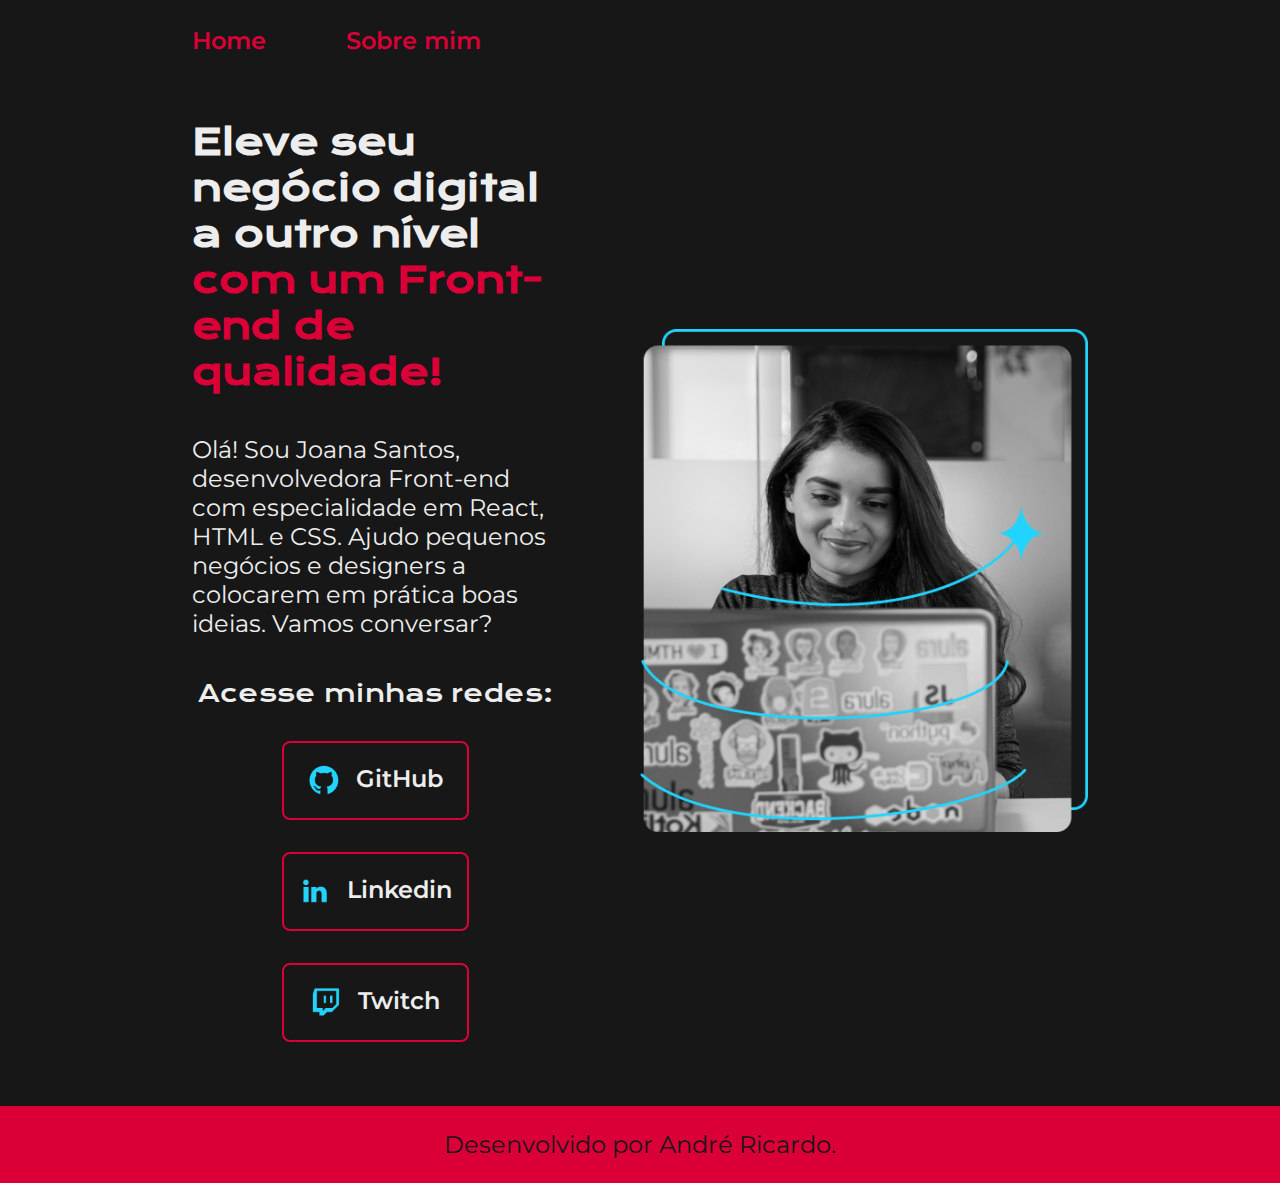
<file: HTML-CSS-bases/index.html>
<!DOCTYPE html>
<html lang="pt-Br">

<head>
    <meta charset="UTF-8" />
    <meta name="viewport" content="width=device-width, initial-scale=1.0" />
    <title>Portfolio</title>
    <link rel="stylesheet" href="styles/style.css" />
</head>

<body>
    <header class="cabeçalho">
        <nav class="cabeçalho__menu">
            <a class="cabeçalho__menu__link" href="index.html">Home</a>
            <a class="cabeçalho__menu__link" href="about.html">Sobre mim</a>
        </nav>
    </header>
    <main class="apresentacao">
        <section class="apresentacao__conteudo">
            <h1 class="titulo">
                Eleve seu negócio digital a outro nível
                <strong class="Titulo-destaque">com um Front-end de qualidade!
                </strong>
            </h1>
            <p class="paragrafo">
                Olá! Sou Joana Santos, desenvolvedora Front-end com especialidade em
                React, HTML e CSS. Ajudo pequenos negócios e designers a colocarem em
                prática boas ideias. Vamos conversar?
            </p>
            <div class="boxBotoes">
                <h2 class="subtitulo_Botoes">Acesse minhas redes:</h2>
                <a class="botao" href="https://github.com/tymoria172">
                    <img src="assets/Logo Github.png" alt="github" />
                    GitHub</a>
                <a class="botao" href="https://www.linkedin.com/in/andre-ricardo21/">
                    <img src="assets/Logo linkedin.png" alt="linkedin" />
                    Linkedin
                </a>
                <a class="botao" href="https://www.linkedin.com/in/andre-ricardo21/">
                    <img src="assets/Logo Twitch.png" alt="Twitch" />
                    Twitch
                </a>
            </div>
        </section>
        <img class="imagem" src="assets/Imagem.png" alt="Foto da Joana" />
    </main>
    <footer class="rodape">
        <p>Desenvolvido por André Ricardo.</p>
    </footer>
</body>

</html>
</file>
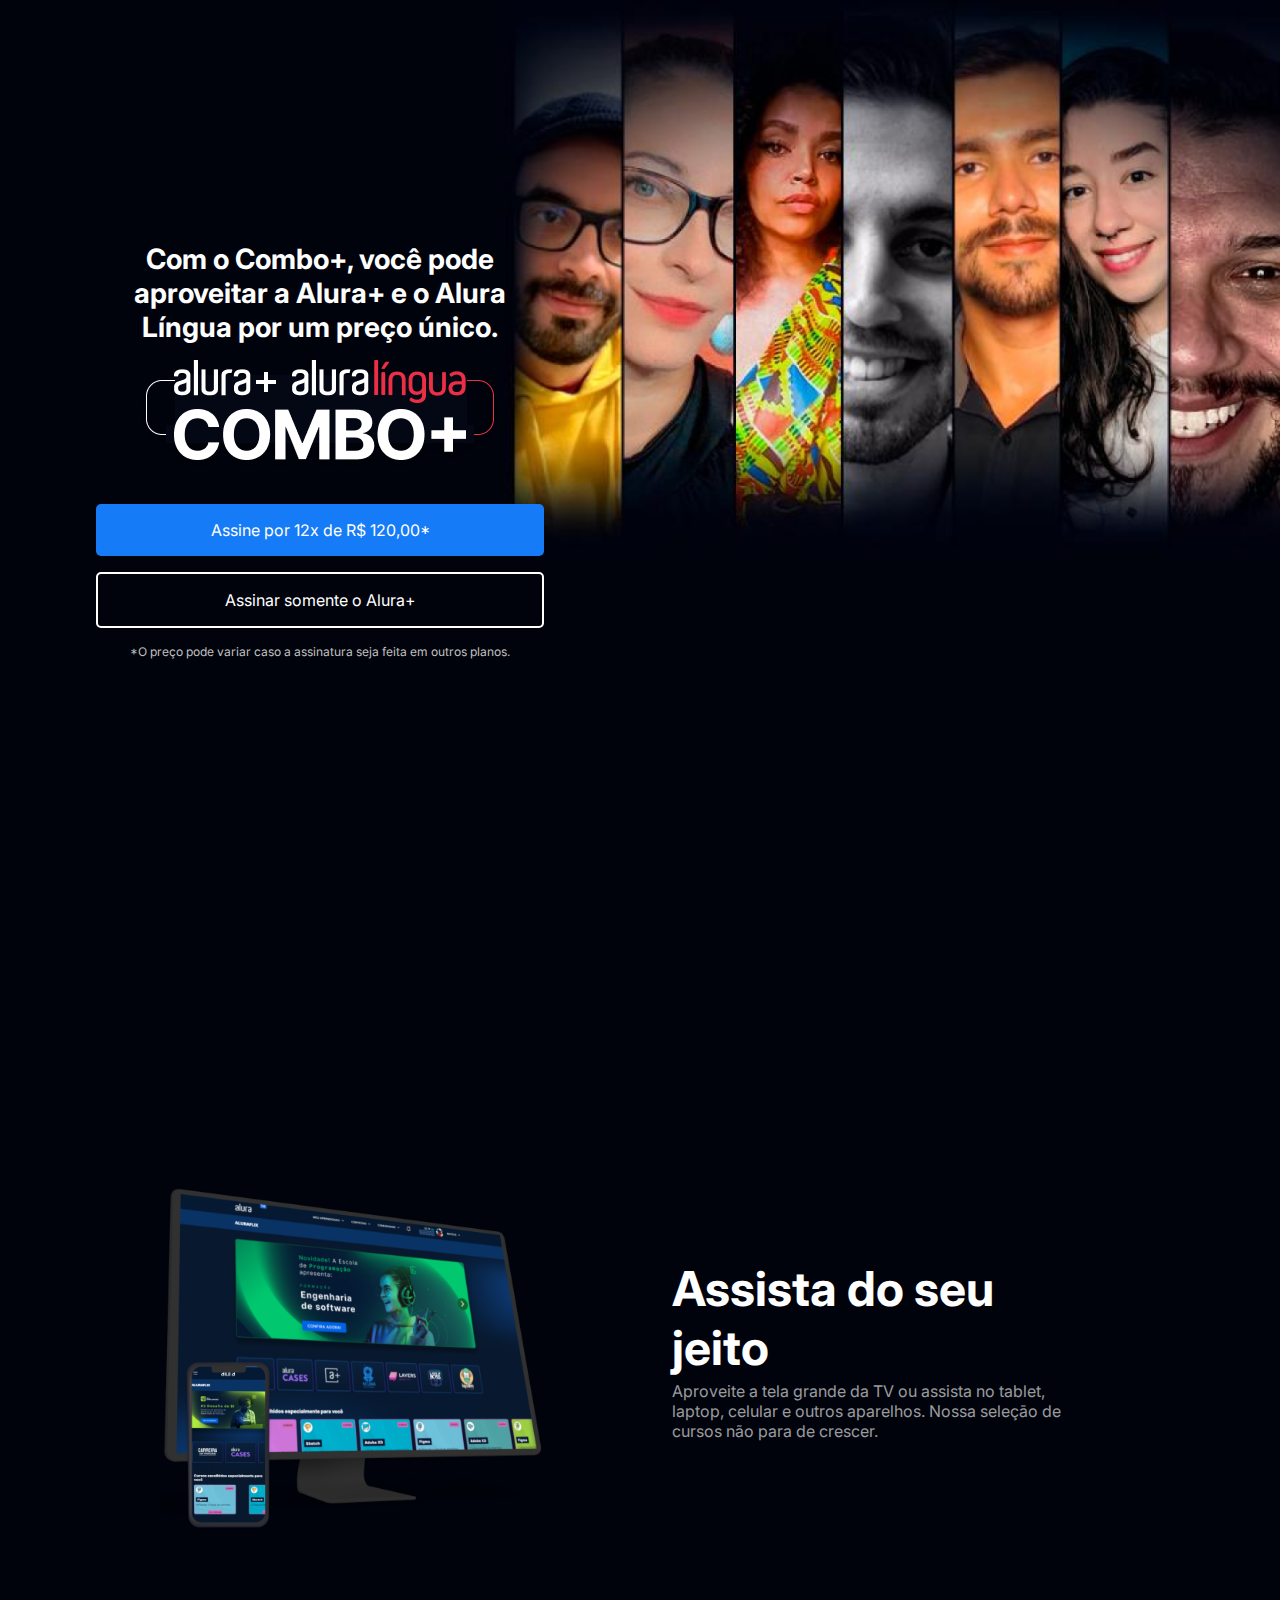
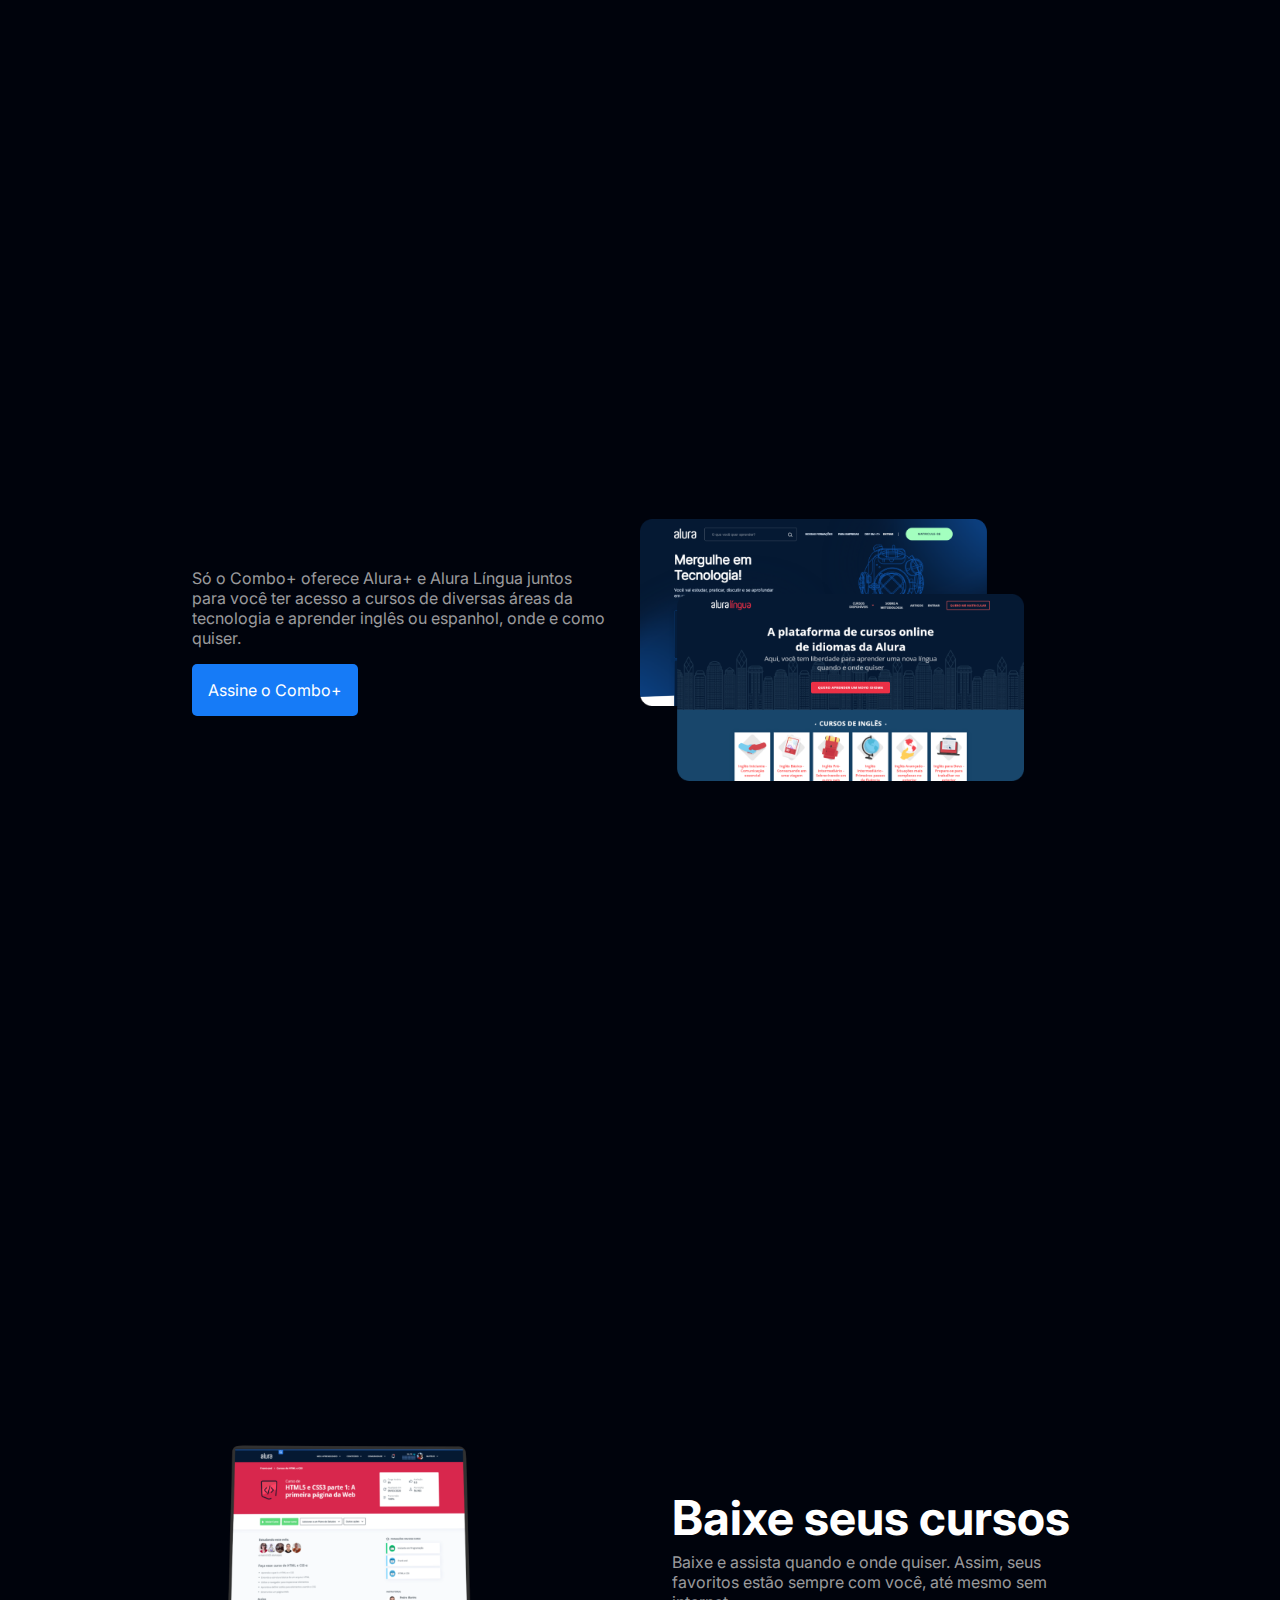
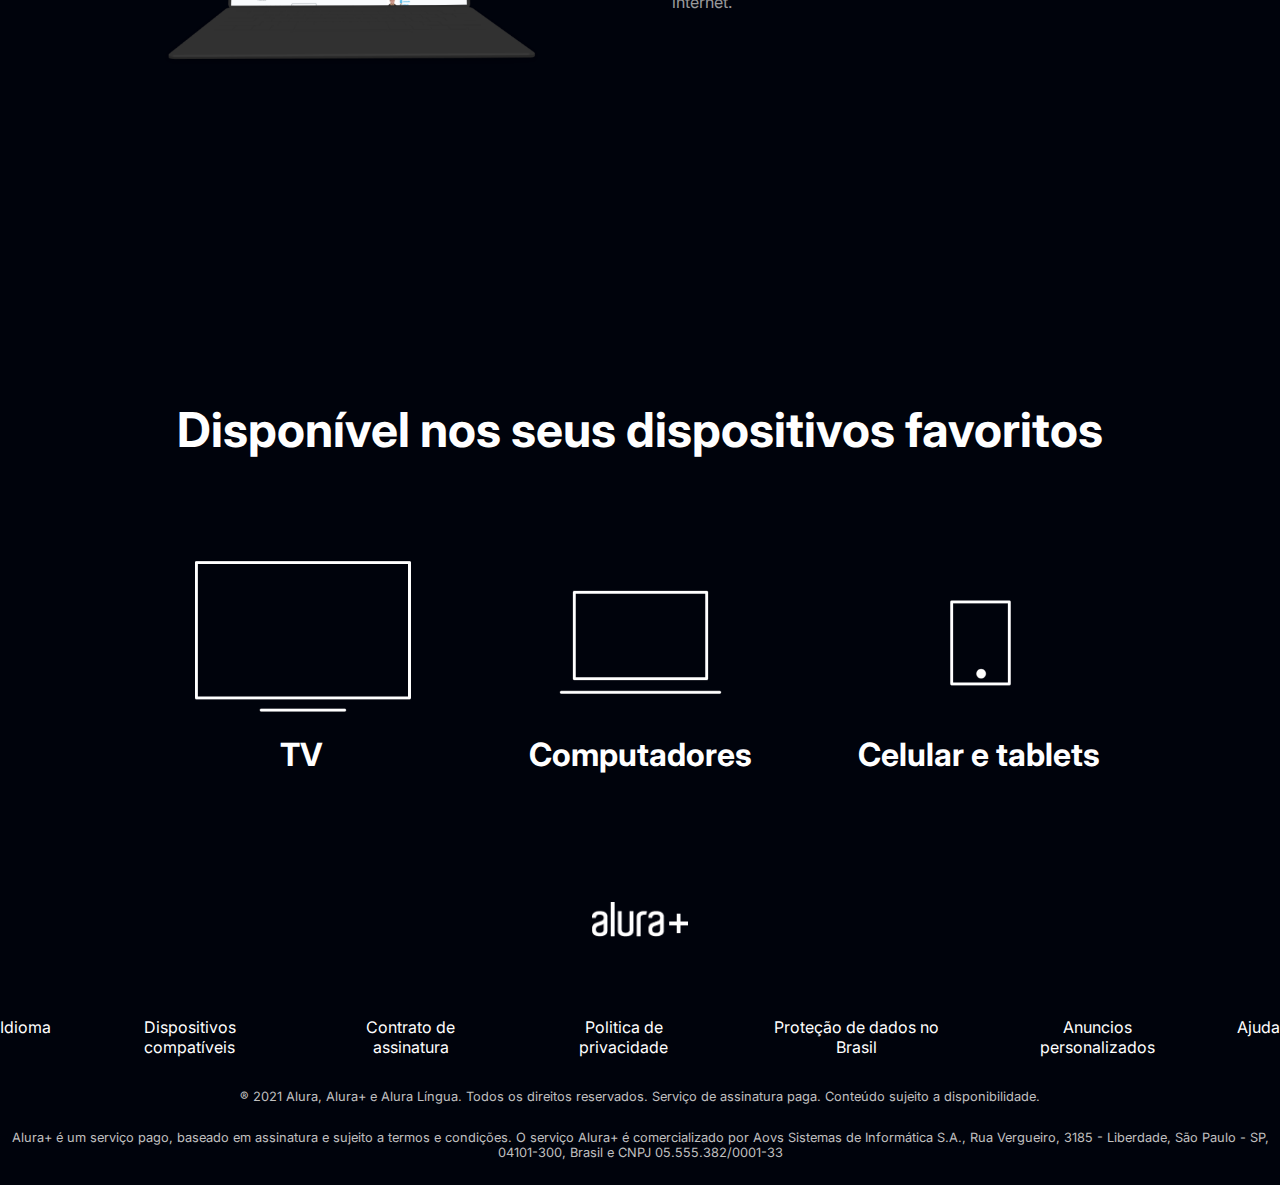
<file: HTML-CSS-praticando/index.html>
<!DOCTYPE html>
<html lang="pt-Br">
  <head>
    <meta charset="UTF-8" />
    <meta http-equiv="X-UA-Compatible" content="IE=edge" />
    <meta name="viewport" content="width=device-width, initial-scale=1.0" />
    <link rel="stylesheet" href="styles/styles.css" />
    <title>Alura+</title>
  </head>

  <body>
    <section class="container principal">
      <div class="container__box">
        <h1 class="container__titulo" id="intro">
          Com o Combo+, você pode aproveitar a Alura+ e o Alura Língua por um
          preço único.
        </h1>
        <img class="container__imagem" src="img/Combo.png" alt="combo" />
        <a class="container__botao" href="https://www.alura.com.br"
          >Assine por 12x de R$ 120,00*
        </a>
        <a
          class="container__botao botao__secundario"
          href="https://www.alura.com.br"
          >Assinar somente o Alura+</a
        >
        <p class="container__aviso">
          *O preço pode variar caso a assinatura seja feita em outros planos.
        </p>
      </div>
    </section>
    <section class="container secondario">
      <img class="secondario__imagem" src="img/Plataformas.png" alt="monitor" />
      <div class="container__descricao">
        <h2 class="descricao__titulo">Assista do seu jeito</h2>
        <p class="descricao__texto">
          Aproveite a tela grande da TV ou assista no tablet, laptop, celular e
          outros aparelhos. Nossa seleção de cursos não para de crescer.
        </p>
      </div>
    </section>
    <section class="container secondario">
      <div class="container__descricao">
        <p class="descricao__texto">
          Só o Combo+ oferece Alura+ e Alura Língua juntos para você ter acesso
          a cursos de diversas áreas da tecnologia e aprender inglês ou
          espanhol, onde e como quiser.
        </p>
        <a
          href="https://www.alura.com.br"
          class="container__botao secondario__botao"
          >Assine o Combo+</a
        >
      </div>
      <img class="secondario__imagem" src="img/Telas.png" alt="Tela da alura" />
    </section>
    <section class="container secondario">
      <img
        class="secondario__imagem"
        src="img/Notebook.png"
        alt="Tela da alura"
      />
      <div class="container__descricao">
        <h2 class="descricao__titulo">Baixe seus cursos</h2>
        <p class="descricao__texto">
          Baixe e assista quando e onde quiser. Assim, seus favoritos estão
          sempre com você, até mesmo sem internet.
        </p>
      </div>
    </section>
    <section class="dispositivos">
      <h2 class="dispositivos__titulo">
        Disponível nos seus dispositivos favoritos
      </h2>
      <ul class="dispositivos__lista">
        <li>
          <img src="img/tv.png" />
          <h3 class="lista__item">TV</h3>
        </li>

        <li>
          <img src="img/computador.png" />
          <h3 class="lista__item">Computadores</h3>
        </li>

        <li>
          <img src="img/celular.png" />
          <h3 class="lista__item">Celular e tablets</h3>
        </li>
      </ul>
    </section>

    <footer class="rodape">
      <img src="img/Logo.png" alt="Alura+" class="rodape__logo" />
      <ul class="rodape__lista">
        <li class="lista__link">
          <a href="#" class="lista__link_item">Idioma</a>
        </li>
        <li class="lista__link">
          <a href="#" class="lista__link_item">Dispositivos compatíveis</a>
        </li>
        <li class="lista__link">
          <a href="#" class="lista__link_item">Contrato de assinatura</a>
        </li>
        <li class="lista__link">
          <a href="#" class="lista__link_item">Politica de privacidade</a>
        </li>
        <li class="lista__link">
          <a href="#" class="lista__link_item">Proteção de dados no Brasil</a>
        </li>
        <li class="lista__link">
          <a href="#" class="lista__link_item">Anuncios personalizados</a>
        </li>
        <li class="lista__link">
          <a href="#" class="lista__link_item">Ajuda</a>
        </li>
      </ul>
      <p class="rodape__texto">
        ® 2021 Alura, Alura+ e Alura Língua. Todos os direitos reservados.
        Serviço de assinatura paga. Conteúdo sujeito a disponibilidade.
      </p>
      <p class="rodape__texto">
        Alura+ é um serviço pago, baseado em assinatura e sujeito a termos e
        condições. O serviço Alura+ é comercializado por Aovs Sistemas de
        Informática S.A., Rua Vergueiro, 3185 - Liberdade, São Paulo - SP,
        04101-300, Brasil e CNPJ 05.555.382/0001-33
      </p>
    </footer>
  </body>
</html>
</file>
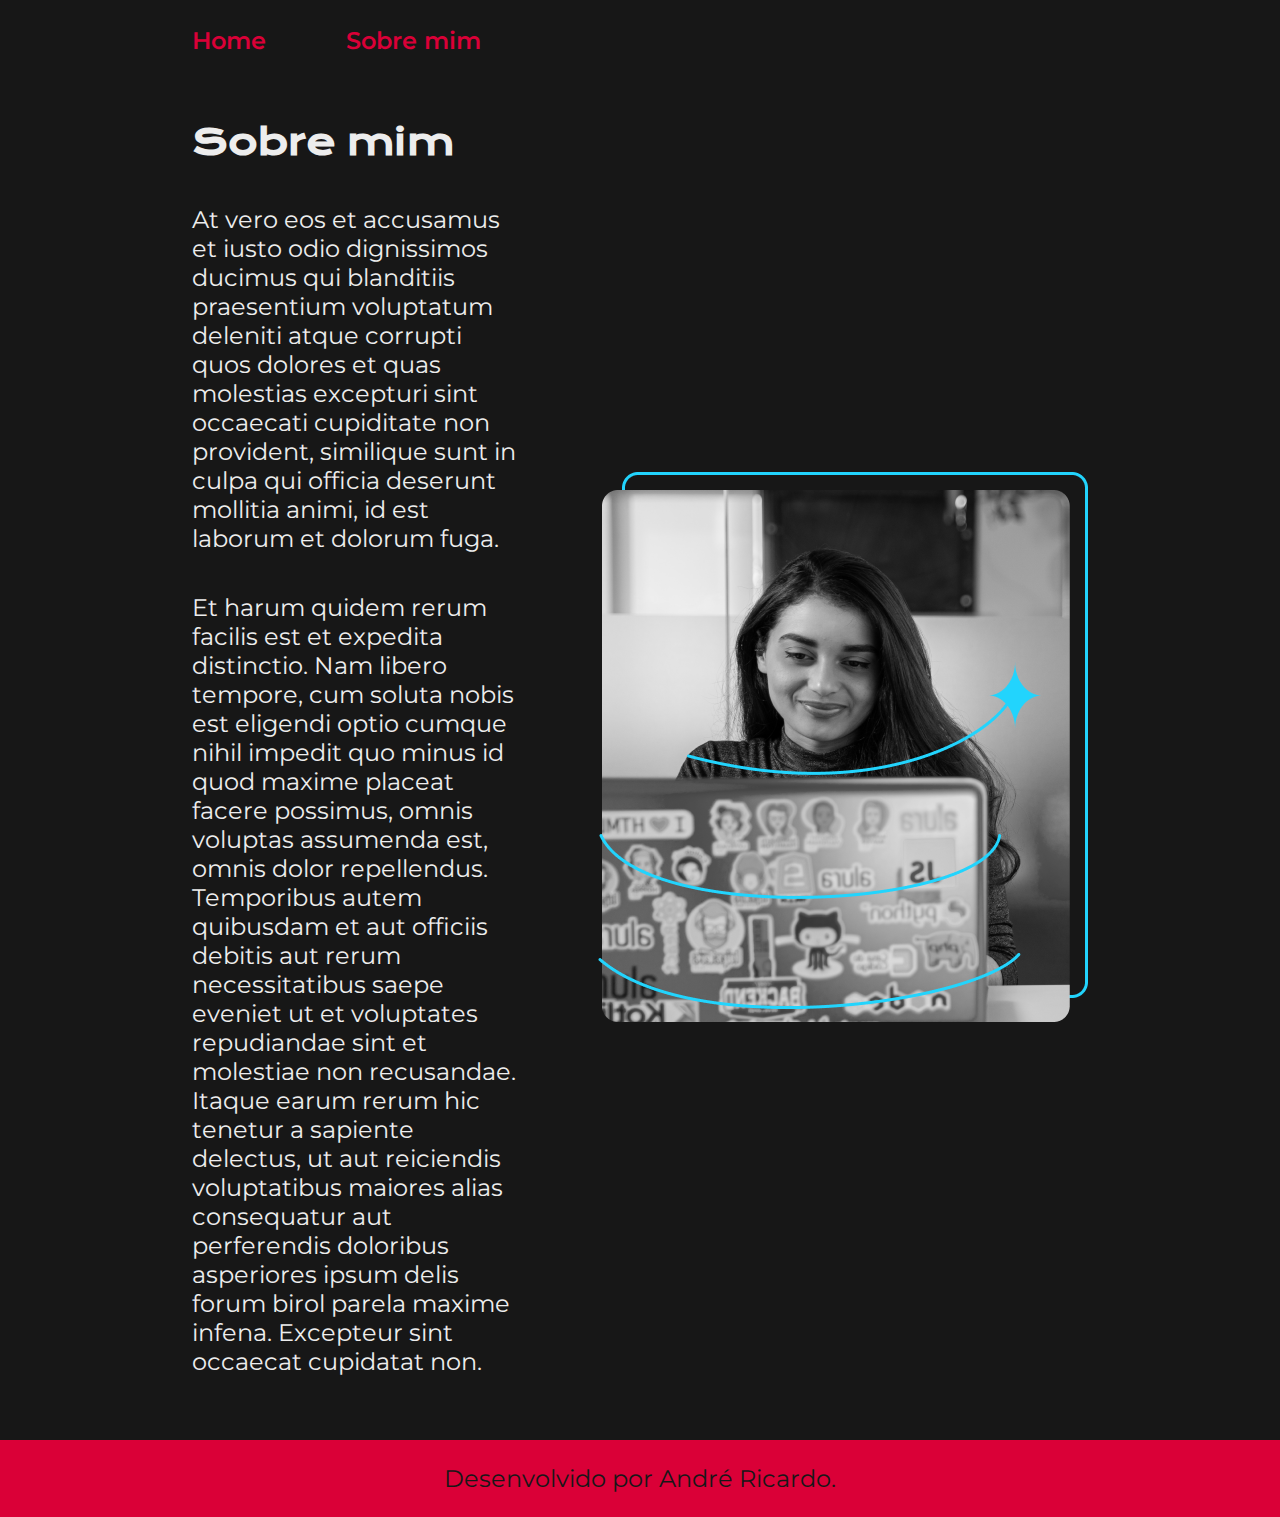
<file: HTML-CSS-bases/about.html>
<!DOCTYPE html>
<html lang="pt-Br">
  <head>
    <meta charset="UTF-8" />
    <meta http-equiv="X-UA-Compatible" content="IE=edge" />
    <meta name="viewport" content="width=device-width, initial-scale=1.0" />
    <link rel="stylesheet" href="styles/style.css" />
    <title>Sobre mim</title>
  </head>
  <body>
    <header class="cabeçalho">
      <nav class="cabeçalho__menu">
        <a class="cabeçalho__menu__link" href="index.html">Home</a>
        <a class="cabeçalho__menu__link" href="about.html">Sobre mim</a>
      </nav>
    </header>
    <main class="apresentacao">
      <section class="apresentacao__conteudo">
        <h1 class="titulo">Sobre mim</h1>
        <p class="paragrafo">
          At vero eos et accusamus et iusto odio dignissimos ducimus qui
          blanditiis praesentium voluptatum deleniti atque corrupti quos dolores
          et quas molestias excepturi sint occaecati cupiditate non provident,
          similique sunt in culpa qui officia deserunt mollitia animi, id est
          laborum et dolorum fuga.
        </p>
        <p class="paragrafo">
          Et harum quidem rerum facilis est et expedita distinctio. Nam libero
          tempore, cum soluta nobis est eligendi optio cumque nihil impedit quo
          minus id quod maxime placeat facere possimus, omnis voluptas assumenda
          est, omnis dolor repellendus. Temporibus autem quibusdam et aut
          officiis debitis aut rerum necessitatibus saepe eveniet ut et
          voluptates repudiandae sint et molestiae non recusandae. Itaque earum
          rerum hic tenetur a sapiente delectus, ut aut reiciendis voluptatibus
          maiores alias consequatur aut perferendis doloribus asperiores ipsum
          delis forum birol parela maxime infena. Excepteur sint occaecat
          cupidatat non.
        </p>
      </section>
      <img src="assets/Imagem.png"/>
    </main>
    <footer class="rodape">
      <p>Desenvolvido por André Ricardo.</p>
    </footer>
  </body>
</html>
</file>
<file: HTML-CSS-bases/styles/style.css>
@import url('https://fonts.googleapis.com/css2?family=Krona+One&display=swap');
@import url('https://fonts.googleapis.com/css2?family=Montserrat&display=swap');
@import url('https://fonts.googleapis.com/css2?family=Montserrat:wght@600&display=swap');

:root{
    --primary-color: #171717;
    --secondary-color: #DA0037;
    --terciary-color: #EDEDED;
    --cor-hover: #444444;

    --font-principal: 'Krona One', sans-serif;
    --font-secundaria: 'Montserrat', sans-serif;
}

* {
  margin: 0;
  padding: 0;
}

body {
  box-sizing: border-box;
  /* height: 100vh; */
  background-color: var(--primary-color);
  color: var(--terciary-color);
}

.Titulo-destaque {
  font-family: var(--font-principal);
  color: var(--secondary-color);
}

.apresentacao {
  padding: 5% 15%;
  display: flex;
  align-items: center;
  justify-content: space-between;
  gap: 82px;
}

.apresentacao__conteudo{
    width: 50%;
    display: flex;
    flex-direction: column;
    gap: 40px;
}

.titulo {
    font-family: var(--font-principal);
    font-size: 2.25rem;
}

.paragrafo {
    font-size: 1.5rem;
    font-family: var(--font-secundaria);
}

.boxBotoes{
    display: flex;
    flex-direction: column;
    align-items: center;
    justify-content: space-between;
    gap: 32px;
}

.subtitulo_Botoes {
    font-family: var(--font-principal);
    font-weight: 400;
    font-size: 1.5rem;
}

.botao {
    display: flex;
    justify-content: center;
    font-size: 1.5rem;
    font-family: var(--font-secundaria);
    border: 2px solid var(--secondary-color);
    text-align: center;
    border-radius: 8px;
    padding: 21.5px 0px;
    width: 50%;
    text-decoration: none;
    color: var(--terciary-color);
    font-weight: 600;
    gap: 16px;
}

.botao:hover {
    background-color: var(--cor-hover);
}

.imagem {
    width: 50%;
}

.rodape {
    color: var(--primary-color);
    background-color: var(--secondary-color);
    padding: 24px;
    text-align: center;
    font-size: 1.5rem;
    font-family: var(--font-secundaria);
    font-weight: 400;
    
}

.cabeçalho {
    padding: 2% 0% 0% 15%;
}

.cabeçalho__menu {
    display: flex;
    gap: 80px;
}

.cabeçalho__menu__link {
    text-decoration: none;
    font-family: var(--font-secundaria);
    font-size: 1.5rem;
    font-weight: 600;
    color: var(--secondary-color);
}

@media (max-width: 1200px) {
    .cabeçalho {
        padding: 10%; 
    }

    .cabeçalho__menu {
        justify-content: center;
    }

    .apresentacao {
        flex-direction: column-reverse;
        padding: 5%;
    }

    .apresentacao__conteudo{
        width: auto;
        
    }
}
</file>
<file: HTML-CSS-praticando/styles/styles.css>
@import url("https://fonts.googleapis.com/css2?family=Inter:wght@400;700&display=swap");

:root {
  --primary-color: #ffffff;
  --secondary-color: #c0c0c0;
  --bttn-color: #167bf7;
  --bg-color: #00030c;

  --font--main: "Inter";
}

body {
  background-color: var(--bg-color);
  color: var(--primary-color);
  font-family: var(--font--main);
  font-size: 16px;
  font-weight: 400;
}

* {
  margin: 0;
  padding: 0;
}

.principal {
  background-image: url("../img/Background.png");
  background-repeat: no-repeat;
  background-size: contain;
  align-items: center;
  text-align: center;
}

.container {
  height: 100vh;
  display: grid;
  grid-template-columns: 50% 50%;
}

.container__botao {
  background-color: var(--bttn-color);
  border-radius: 5px;
  padding: 1em;
  color: var(--primary-color);
  display: block;
  text-decoration: none;
  margin-bottom: 1em;
}

.botao__secundario {
  background-color: transparent;
  border: 2px solid var(--primary-color);
}

.container__aviso {
  font-size: 12px;
  color: var(--secondary-color);
}

.container__titulo {
  font-weight: 700;
  font-size: 28px;
}

.container__imagem {
  margin: 1em 0 2em 0;
}

.container__box {
  margin: 0em 6em;
}

.secondario__imagem {
  width: 80%;
}

.secondario {
  align-items: center;
  margin: 0 10em;
}

.descricao__titulo {
  font-weight: 700;
  font-size: 48px;
  color: var(--primary-color);
  margin-bottom: 0.1em;
}

.descricao__texto {
  color: var(--secondary-color);
  opacity: 0.8;
}

.secondario__botao {
  display: inline-block;
  margin-top: 1em;
}

.container__descricao {
  padding: 2em;
}

.dispositivos {
  text-align: center;
}

.dispositivos__lista {
  display: flex;
  justify-content: center;
  list-style-type: none;
  margin: 5em 0;
}

.dispositivos__titulo {
  font-size: 48px;
  font-weight: 700;
  margin-bottom: 40px;
  color: var(--primary-color);
}

.lista__item {
  font-size: 32px;
  color: var(--primary-color);
}

.rodape {
  display: flex;
  text-align: center;
  flex-direction: column;
  justify-content: center;
  align-items: center;
  text-decoration: none;
}

.rodape__logo {
  height: 2.1875em;
  width: 6em;
  margin: 3em 0;
}

.rodape__lista {
  display: flex;
  gap: 3em;
  list-style-type: none;
  text-decoration: none;
}

.lista__link {
  margin: 2em 0;
}

.lista__link_item {
  text-decoration: none;
  color: var(--primary-color);
}

.rodape__texto {
  font-size: 0.8em;
  color: var(--secondary-color);
  margin-bottom: 2em;
}

.lista__link_item:hover {
    color: var(--bttn-color);
}

.lista__link_item:active {
    color: purple;
}
</file>
